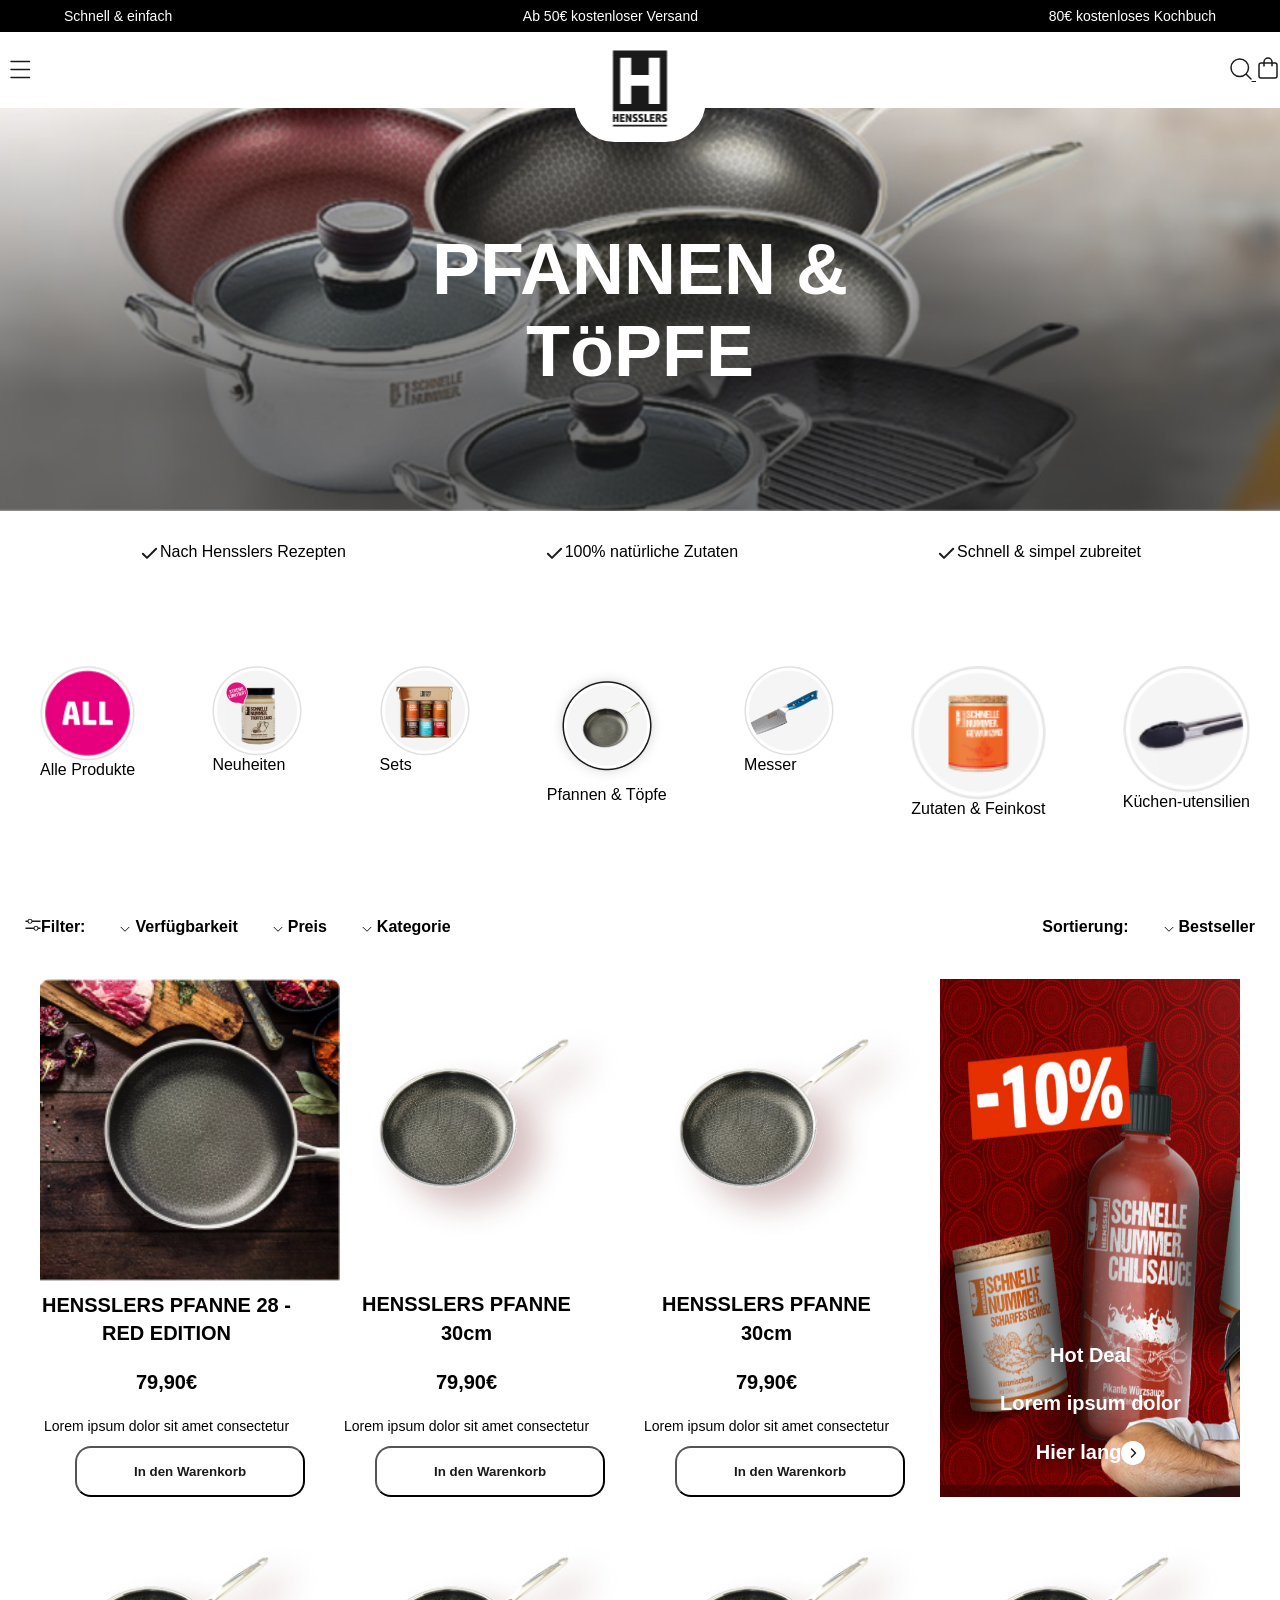
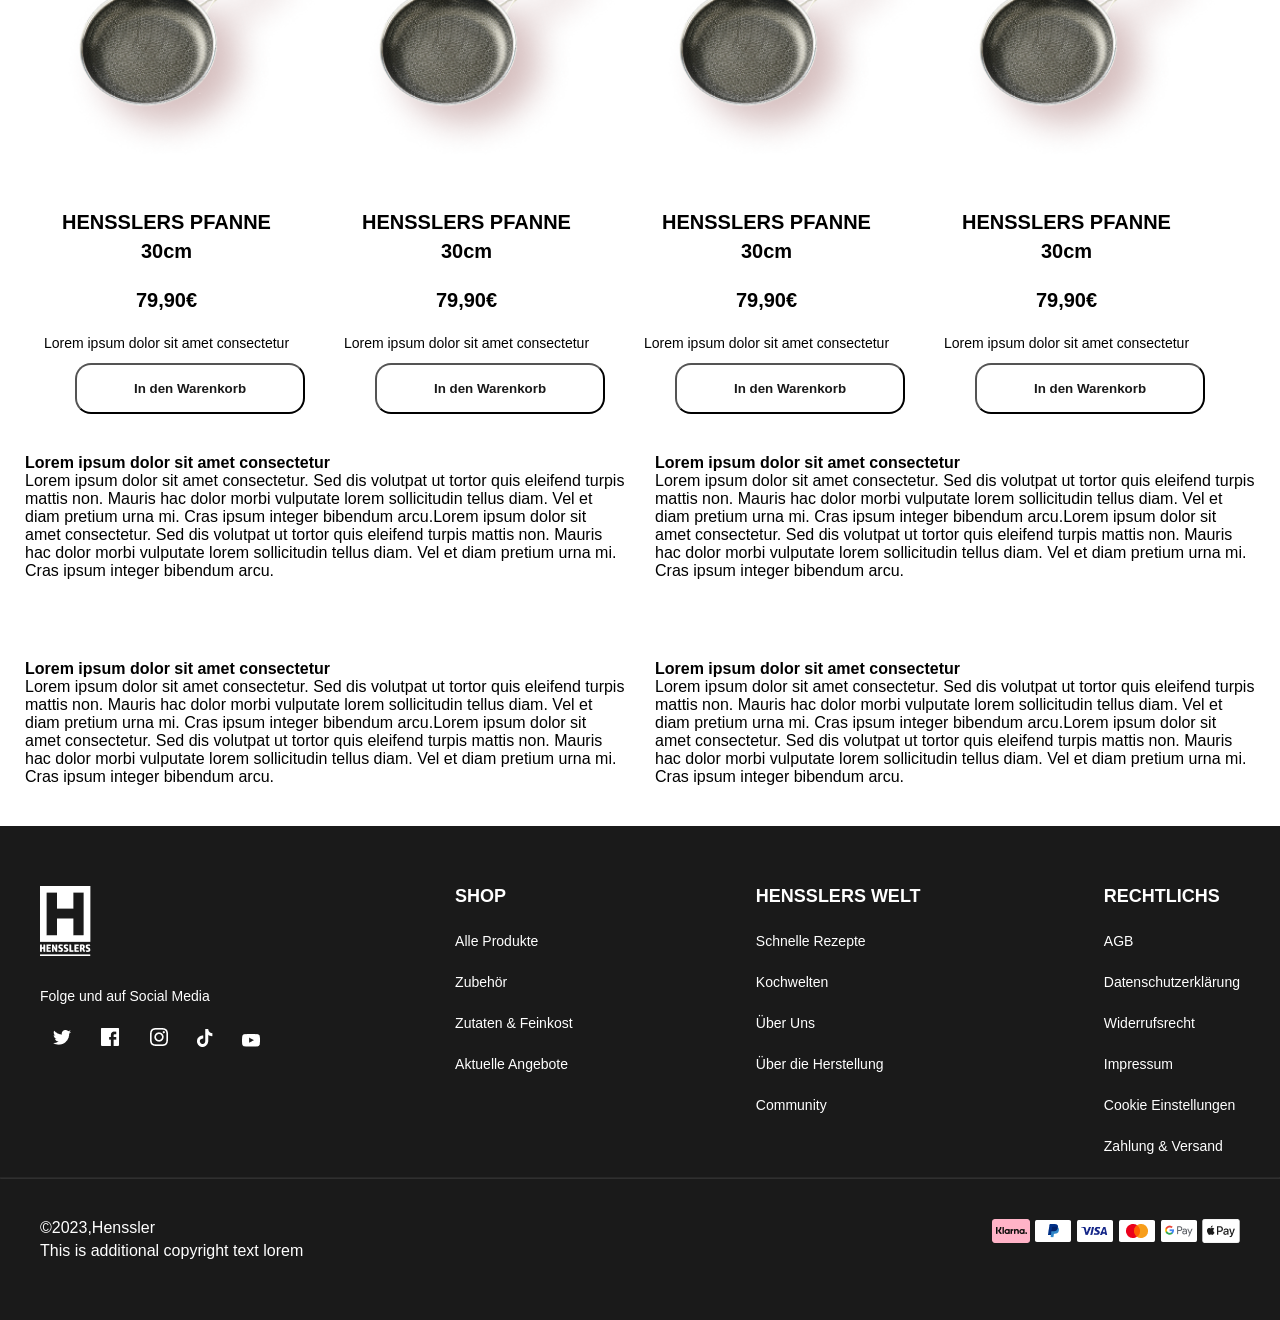
<file: index.html>
<html lang="en">
<head>
    <meta charset="UTF-8">
    <meta name="viewport" content="width=device-width, initial-scale=1.0">
    <title>German shop 2
    </title>
    <link rel="stylesheet" href="style3.css"/>
</head>
<body>
    <div class="announcement">
        <div>Schnell & einfach</div>
        <div>Ab 50€ kostenloser Versand</div>
        <div>80€ kostenloses Kochbuch</div>
    </div>
    <header>
        <div class="menue">
            <svg width="40" height="40" viewBox="0 0 40 40" fill="none" xmlns="http://www.w3.org/2000/svg">
                <path fill-rule="evenodd" clip-rule="evenodd" d="M10.25 11.5C10.25 11.0858 10.5858 10.75 11 10.75H29.5C29.9142 10.75 30.25 11.0858 30.25 11.5C30.25 11.9142 29.9142 12.25 29.5 12.25H11C10.5858 12.25 10.25 11.9142 10.25 11.5ZM10.25 19.5C10.25 19.0858 10.5858 18.75 11 18.75H29.5C29.9142 18.75 30.25 19.0858 30.25 19.5C30.25 19.9142 29.9142 20.25 29.5 20.25H11C10.5858 20.25 10.25 19.9142 10.25 19.5ZM11 26.75C10.5858 26.75 10.25 27.0858 10.25 27.5C10.25 27.9142 10.5858 28.25 11 28.25H29.5C29.9142 28.25 30.25 27.9142 30.25 27.5C30.25 27.0858 29.9142 26.75 29.5 26.75H11Z" fill="#1A1A1A"/>
                </svg>                    
         </div>
         <div class="logo"><img src="./imgs/logo.png" alt="logo"></div>
         <div class="icons">
            <a href="#" class="icon">
                <svg width="22" height="22" viewBox="0 0 22 22" fill="none" xmlns="http://www.w3.org/2000/svg">
                    <path d="M16 16L21 21M18.5 9.75C18.5 14.5825 14.5825 18.5 9.75 18.5C4.91751 18.5 1 14.5825 1 9.75C1 4.91751 4.91751 1 9.75 1C14.5825 1 18.5 4.91751 18.5 9.75Z" stroke="#1A1A1A" stroke-width="1.5" stroke-linecap="round" stroke-linejoin="round"/>
                </svg>
            </a>
             <a href="#" class="icon"> <svg width="24" height="24" viewBox="0 0 24 24" fill="none" xmlns="http://www.w3.org/2000/svg">
                    <path d="M3 9C3 7.89543 3.89543 7 5 7H19C20.1046 7 21 7.89543 21 9V20C21 21.1046 20.1046 22 19 22H5C3.89543 22 3 21.1046 3 20V9Z" stroke="#1A1A1A" stroke-width="1.5" stroke-linecap="round" stroke-linejoin="round"/>
                    <path d="M8 10V6C8 3.79086 9.79086 2 12 2C14.2091 2 16 3.79086 16 6V9.6888" stroke="#1A1A1A" stroke-width="1.5" stroke-linecap="round" stroke-linejoin="round"/>
                    </svg>
                      </a>
         </div>
    </header>
     <div class="slider">
        <div class="container">
            <div class="slide">
                <h2>PFANNEN & TöPFE</h2>
            </div>
        </div>
        <div class="bar">
            <div>
                <svg width="21" height="21" viewBox="0 0 21 21" fill="none" xmlns="http://www.w3.org/2000/svg">
                    <path d="M17.1663 5.75L7.99967 14.9167L3.83301 10.75" stroke="#1A1A1A" stroke-width="2" stroke-linecap="round" stroke-linejoin="round"/>
                    </svg>                                 
               <p>Nach Hensslers Rezepten</p>
            </div>
            <div>
                <svg width="21" height="21" viewBox="0 0 21 21" fill="none" xmlns="http://www.w3.org/2000/svg">
                    <path d="M17.1663 5.75L7.99967 14.9167L3.83301 10.75" stroke="#1A1A1A" stroke-width="2" stroke-linecap="round" stroke-linejoin="round"/>
                    </svg>                    
               <p>100% natürliche Zutaten</p>
            </div>
            <div>
                <svg width="21" height="21" viewBox="0 0 21 21" fill="none" xmlns="http://www.w3.org/2000/svg">
                    <path d="M17.1663 5.75L7.99967 14.9167L3.83301 10.75" stroke="#1A1A1A" stroke-width="2" stroke-linecap="round" stroke-linejoin="round"/>
                    </svg>                                    
                <p>Schnell & simpel zubreitet</p>
            </div>
        </div>
        <div class="bar2">
            <div>
                <img src="./imgs/Group 2453.png" alt="">
                <p>Alle Produkte</p>
            </div>
            <div>
                <img src="./imgs/Group 2452.png" alt="">
                <p>Neuheiten</p>
            </div>
            <div>
                <img src="./imgs/set.png" alt="">
                <p>Sets</p>
            </div>
            <div>
                <img src="./imgs/Group 2450.png" alt="">
                <p>Pfannen & Töpfe</p>
            </div>
            <div>
                <img src="./imgs/Group 2454.png" alt="">
                <p>Messer</p>
            </div>
            <div>
                <img src="./imgs/Group 2455.png" alt="">
                <p>Zutaten & Feinkost</p>
            </div>
            <div>
                <img src="./imgs/Group 2456 (1).png" alt="">
                <p>Küchen-utensilien</p>
            </div>
        </div>
        <div class="bar3">
            <div class="filter">
                <div>
                    <svg width="16" height="13" viewBox="0 0 16 13" fill="none" xmlns="http://www.w3.org/2000/svg">
                        <path fill-rule="evenodd" clip-rule="evenodd" d="M7.38555 2.5C7.06699 1.48572 6.11941 0.75 5 0.75C3.88059 0.75 2.93302 1.48572 2.61445 2.5H1C0.585788 2.5 0.25 2.83579 0.25 3.25C0.25 3.66421 0.585788 4 1 4H2.61445C2.93302 5.01428 3.88059 5.75 5 5.75C6.11941 5.75 7.06699 5.01428 7.38555 4H15C15.4142 4 15.75 3.66421 15.75 3.25C15.75 2.83579 15.4142 2.5 15 2.5H7.38555ZM6.5 3.25C6.5 4.07843 5.82843 4.75 5 4.75C4.17157 4.75 3.5 4.07843 3.5 3.25C3.5 2.42157 4.17157 1.75 5 1.75C5.82843 1.75 6.5 2.42157 6.5 3.25ZM8.61445 9.5C8.93302 8.48572 9.88059 7.75 11 7.75C12.1194 7.75 13.067 8.48572 13.3856 9.5H15C15.4142 9.5 15.75 9.83579 15.75 10.25C15.75 10.6642 15.4142 11 15 11H13.3856C13.067 12.0143 12.1194 12.75 11 12.75C9.88059 12.75 8.93302 12.0143 8.61445 11H1C0.585788 11 0.25 10.6642 0.25 10.25C0.25 9.83579 0.585788 9.5 1 9.5H8.61445ZM9.5 10.25C9.5 11.0784 10.1716 11.75 11 11.75C11.8284 11.75 12.5 11.0784 12.5 10.25C12.5 9.42157 11.8284 8.75 11 8.75C10.1716 8.75 9.5 9.42157 9.5 10.25Z" fill="#1A1A1A"/>
                        </svg>                        
                    <p>Filter:</p>
                </div>
                <div>
                    <svg width="20" height="21" viewBox="0 0 20 21" fill="none" xmlns="http://www.w3.org/2000/svg">
                        <path d="M6 9.25L10 13.25L14 9.25" stroke="#1A1A1A" stroke-linecap="round" stroke-linejoin="round"/>
                        </svg>
                    <p>Verfügbarkeit</p>
                </div>
                <div>
                    <svg width="20" height="21" viewBox="0 0 20 21" fill="none" xmlns="http://www.w3.org/2000/svg">
                        <path d="M6 9.25L10 13.25L14 9.25" stroke="#1A1A1A" stroke-linecap="round" stroke-linejoin="round"/>
                        </svg>   
                    <p>Preis</p>
                </div>
                <div>
                    <svg width="20" height="21" viewBox="0 0 20 21" fill="none" xmlns="http://www.w3.org/2000/svg">
                        <path d="M6 9.25L10 13.25L14 9.25" stroke="#1A1A1A" stroke-linecap="round" stroke-linejoin="round"/>
                        </svg>                        
                    <p>Kategorie</p>
                </div>
            </div>
            <div class="sorteirung">
                <div>
                    <p>Sortierung:</p>
                </div>
                <div>
                    <svg width="20" height="21" viewBox="0 0 20 21" fill="none" xmlns="http://www.w3.org/2000/svg">
                        <path d="M6 9.25L10 13.25L14 9.25" stroke="#1A1A1A" stroke-linecap="round" stroke-linejoin="round"/>
                        </svg> 
                    <p>Bestseller</p>
                </div>
            </div>
        </div>
        <div class="prouductscard1 page-width">
            <div>
                <img src="./imgs/pic1.png" alt="">
                <p>HENSSLERS PFANNE 28 - RED EDITION</p>
                <p>79,90€</p>
                <p>Lorem ipsum dolor sit amet consectetur</p>
                <button>In den Warenkorb</button>
            </div>
            <div>
                <img src="./imgs/pics.png" alt="">
                <p>HENSSLERS PFANNE 30cm</p>
                <p>79,90€</p>
                <p>Lorem ipsum dolor sit amet consectetur</p>
                <button>In den Warenkorb</button>
            </div>
            <div>
                <img src="./imgs/pics.png" alt="">
                <p>HENSSLERS PFANNE 30cm</p>
                <p>79,90€</p>
                <p>Lorem ipsum dolor sit amet consectetur</p>
                <button>In den Warenkorb</button>
            </div>
            <div class="four">
                <img src="./imgs/im.png" alt="">
                <div>
                    <p>Hot Deal</p>
                    <p>Lorem ipsum dolor </p>
                    <div class="icona">
                        <p>Hier lang</p>
                        <svg width="24" height="24" viewBox="0 0 24 24" fill="none" xmlns="http://www.w3.org/2000/svg">
                            <g clip-path="url(#clip0_4479_3)">
                            <path d="M12 24C18.6274 24 24 18.6274 24 12C24 5.37258 18.6274 0 12 0C5.37258 0 0 5.37258 0 12C0 18.6274 5.37258 24 12 24Z" fill="white"></path>
                            <path d="M10.5 16L14.5 12L10.5 8" stroke="#1A1A1A" stroke-width="1.5" stroke-linecap="round" stroke-linejoin="round"></path>
                            </g>
                            <defs>
                            <clipPath id="clip0_4479_3">
                            <rect width="24" height="24" fill="white"></rect>
                            </clipPath>
                            </defs>
                        </svg>  
                    </div>
                </div>          
            </div>
        </div>
        <div class="prouductscard2 page-width">
            <div>
                <img src="./imgs/pics.png" alt="">
                <p>HENSSLERS PFANNE 30cm</p>
                <p>79,90€</p>
                <p>Lorem ipsum dolor sit amet consectetur</p>
                <button>In den Warenkorb</button>   
            </div>
            <div>
                <img src="./imgs/pics.png" alt="">
                <p>HENSSLERS PFANNE 30cm</p>
                <p>79,90€</p>
                <p>Lorem ipsum dolor sit amet consectetur</p>
                <button>In den Warenkorb</button>
            </div>
            <div>
                <img src="./imgs/pics.png" alt="">
                <p>HENSSLERS PFANNE 30cm</p>
                <p>79,90€</p>
                <p>Lorem ipsum dolor sit amet consectetur</p>
                <button>In den Warenkorb</button>
            </div>
            <div>
                <img src="./imgs/pics.png" alt="">
                <p>HENSSLERS PFANNE 30cm</p>
                <p>79,90€</p>
                <p>Lorem ipsum dolor sit amet consectetur</p>
                <button>In den Warenkorb</button>
            </div>
        </div>
        <div class="upp">
            <div class="left">
                <h4>Lorem ipsum dolor sit amet consectetur</h4>
                <p>Lorem ipsum dolor sit amet consectetur. Sed dis volutpat ut tortor quis eleifend turpis mattis non. Mauris hac dolor morbi vulputate lorem sollicitudin tellus diam. Vel et diam pretium urna mi. Cras ipsum integer bibendum arcu.Lorem ipsum dolor sit amet consectetur. Sed dis volutpat ut tortor quis eleifend turpis mattis non. Mauris hac dolor morbi vulputate lorem sollicitudin tellus diam. Vel et diam pretium urna mi. Cras ipsum integer bibendum arcu.
                </p>
            </div>
            <div class="right">
                <h4>Lorem ipsum dolor sit amet consectetur</h4>
                <p>Lorem ipsum dolor sit amet consectetur. Sed dis volutpat ut tortor quis eleifend turpis mattis non. Mauris hac dolor morbi vulputate lorem sollicitudin tellus diam. Vel et diam pretium urna mi. Cras ipsum integer bibendum arcu.Lorem ipsum dolor sit amet consectetur. Sed dis volutpat ut tortor quis eleifend turpis mattis non. Mauris hac dolor morbi vulputate lorem sollicitudin tellus diam. Vel et diam pretium urna mi. Cras ipsum integer bibendum arcu.</p>
            </div>
        </div>
        <div class="downn">
            <div class="left">
                <h4>Lorem ipsum dolor sit amet consectetur</h4>
                <p>Lorem ipsum dolor sit amet consectetur. Sed dis volutpat ut tortor quis eleifend turpis mattis non. Mauris hac dolor morbi vulputate lorem sollicitudin tellus diam. Vel et diam pretium urna mi. Cras ipsum integer bibendum arcu.Lorem ipsum dolor sit amet consectetur. Sed dis volutpat ut tortor quis eleifend turpis mattis non. Mauris hac dolor morbi vulputate lorem sollicitudin tellus diam. Vel et diam pretium urna mi. Cras ipsum integer bibendum arcu.</p>
            </div>
            <div class="right">
                <h4>Lorem ipsum dolor sit amet consectetur</h4>
                <p>Lorem ipsum dolor sit amet consectetur. Sed dis volutpat ut tortor quis eleifend turpis mattis non. Mauris hac dolor morbi vulputate lorem sollicitudin tellus diam. Vel et diam pretium urna mi. Cras ipsum integer bibendum arcu.Lorem ipsum dolor sit amet consectetur. Sed dis volutpat ut tortor quis eleifend turpis mattis non. Mauris hac dolor morbi vulputate lorem sollicitudin tellus diam. Vel et diam pretium urna mi. Cras ipsum integer bibendum arcu.</p>
            </div>
        </div>
        <footer class="footer">
            <div class="up page-width">
                <div>
                    <img src="./imgs/foot.png" alt="">
                    <p>Folge und auf Social Media</p>
                    <a href="#"><img src="./imgs/twitter.png" alt=""></a>
                    <a href="#"><img src="./imgs/facebook.png" alt=""></a>
                    <a href="#"><img src="./imgs/instagram.png" alt=""></a>
                    <a href="#"><img src="./imgs/tiktok.png" alt=""></a>
                    <a href="#"><img src="./imgs/youtube.png" alt=""></a>
                </div>
                <div>
                    <h2>SHOP</h2>
                    <p>Alle Produkte</p>
                    <p>Zubehör</p>
                    <p>Zutaten & Feinkost</p>
                    <p>Aktuelle Angebote</p>
                </div>
                <div>
                    <h2>HENSSLERS WELT</h2>
                    <p>Schnelle Rezepte</p>
                    <p>Kochwelten</p>
                    <p>Über Uns</p>
                    <p>Über die Herstellung</p>
                    <p>Community</p>
                </div>
                <div>
                    <h2>RECHTLICHS</h2>
                    <p>AGB</p>
                    <p>Datenschutzerklärung</p>
                    <p>Widerrufsrecht</p>
                    <p>Impressum</p>
                    <p>Cookie Einstellungen</p>
                    <P>Zahlung & Versand</P>
                </div>
            </div>
            <hr>
            <div class="down page-width">
                <div>
                    <div>
                        <p>&copy;2023,Henssler<b><a href="#" target="_blank"></a></b></p>
                        <SPan> This is additional copyright text lorem</SPan ipsum >
                    </div>
                    <div>
                        <img src="./imgs/Payment.png" alt="">
                    </div>    
                </div>
            </div>
        </footer> 
</body>
</html>
</file>
<file: style3.css>
*{
    padding: 0px;
    margin: 0px;
   font-family: sans-serif;
}
@font-face{
    font-family: "Simplified";
    src: url("fonts/Simplified.eot");
    src: url("fonts/Simplified.eot?#iefix")format("embedded-opentype"),
        url("fonts/Simplified.woff")format("woff"),
        url("fonts/Simplified.woff2")format("woff2"),
        url("fonts/Simplified.ttf")format("truetype"),
        url("fonts/Simplified.svg#Simplified")format("svg");
    font-weight:normal;
    font-style:normal;
    font-display:swap;
}

.page-width {
    max-width: 1200px;
    margin: auto;
}

.announcement {
    display: flex;
    flex-direction: row;
    justify-content: space-between;
    background-color: black;
    color: #fff;
    font-size: 14px;
    padding:8px 64px ;
    font-family: Arial;
}

header {
    background-color: #fff;
    height: 76px;
    display: flex;
    flex-direction: row;
    justify-content: space-between;
    align-items: center;
    position: relative;
}
  
  .logo {
      padding: 10px 38px 18px 38px;
      background-color: #fff;
      border-radius: 0 0 40px 40px;
      height: 74px;
      position: absolute;
      left: 50%;
      top: 11%;
      transform: translateX(-50%);
  }

  .slider .container {
    background-image: url(./imgs/Rectangle\ 278.png);
    background-size: cover;
    display: flex;
    justify-content: center;
    align-items: center;
    width: 100%;
    height: 403px;
    text-align: center;
  }
 
  .slider .container .slide {
    max-width: 554px;
    text-align: center;
}


.slider .container .slide h2 {
    font-size: 72px;
    color: #fff;
    text-align: center;
    font-weight: 700;
}

.bar {
background-color: #fff;
display: flex;
justify-content: space-around;
padding: 32px 40px 32px 40px;
}

.bar > div {
    display: flex;
    flex-direction: row;
}

.bar2 {
background-color: #fff;
display: flex;
margin: 20px 10px 10px 20px;
padding: 30px 0 30px 0;
justify-content: space-between;
}

.bar2 > div {
    display: flex;
    flex-direction: column;
    padding: 20px;
}

.bar3{
    display: flex;
    background-color: #fff;
    padding: 20px 10px 20px 10px;
    justify-content: space-between;
    flex-direction: row;
    align-items: center;
}

.bar3 .filter {
    display: flex;
    flex-direction: row;
    justify-content: space-between;
}

.bar3 .filter > div {
    display: flex;
    flex-direction: row;
    padding: 20px 10px 20px 10px;
    margin-right: 5px;
    margin-left: 5px;
    font-weight: 700;
}

.bar3 .sorteirung {
    display: flex;
    flex-direction: row;
    justify-content: space-between;
}

.bar3 .sorteirung > div {
    display: flex;
    flex-direction: row;
    padding: 20px 10px 20px 10px;
    margin-right: 5px;
    margin-left: 5px;
    font-weight: 700;
}

.prouductscard1 {
    display: flex;
    flex-direction: row;
    overflow: hidden;
}

.prouductscard1 > div {
    background-color: #fff;
    display: flex;
    flex-direction: column;
    text-align: center;
    width: 25%;
    position: relative;
}

.prouductscard1 > div p {
    font-size: 20px;
    font-weight: 700;
    line-height: 28.8px;
    max-width: 253px;
    text-align: center;
    padding: 10px 0 10px 0;
    display: flex;
    flex-wrap: wrap;
    align-content: center;
    justify-content: center;
    align-items: center;
}

.prouductscard1 > div p:nth-child(4){
    font-weight: 400;
    font-size: 14px;
    line-height: 18.9px;
}

.prouductscard1 > div button {
    color: #1A1A1A;
    background-color: #fff;
    padding: 16px 32px 16px 32px;
    border-radius: 16px;
    font-weight: 700;
    margin-left: 35px;
    margin-right: 35px;
}

.prouductscard1 .four > div{
    position: absolute;
    bottom: 20px;
    left: 20%;
}

.prouductscard1 .four .icona {
    display: flex;
    align-items: center;
    justify-content: center;
}

.prouductscard1 .four img{
    width: auto;
    height: 100%;
}

.prouductscard1 .four p:nth-child(3) {
    font-weight: 400;
    font-size: 16px;
    line-height: 18.9px;
    color: #fff;
}

.prouductscard1 .four:nth-child(4) {
    font-weight: 400;
    font-size: 14px;
    line-height: 18.9px;
    color: #fff;
}

.prouductscard2 {
    display: flex;
    flex-direction: row;
    overflow: hidden;
}

.prouductscard2 > div {
    background-color: #fff;
    display: flex;
    flex-direction: column;
    text-align: center;
    width: 25%;
}

.prouductscard2 > div p {
    font-size: 20px;
    font-weight: 700;
    line-height: 28.8px;
    max-width: 253px;
    text-align: center;
    padding: 10px 0 10px 0;
    display: flex;
    flex-wrap: wrap;
    align-content: center;
    justify-content: center;
    align-items: center;
}

.prouductscard2 > div button {
    color: #1A1A1A;
    background-color: #fff;
    padding: 16px 32px 16px 32px;
    border-radius: 16px;
    font-weight: 700;
    margin-left: 35px;
    margin-right: 35px;
}

.prouductscard2 > div p:nth-child(4){
    font-weight: 400;
    font-size: 14px;
    line-height: 18.9px;
}

.upp{
    display: flex;
    background-color: #fff;
    padding: 20px 10px 20px 10px;
    justify-content: space-between;
    flex-direction: row;
    align-items: center;
}

.upp > div {
    display: flex;
    flex-direction: column;
    padding: 20px 10px 20px 10px;
    margin-right: 5px;
    margin-left: 5px;
}

.downn{
    display: flex;
    background-color: #fff;
    padding: 20px 10px 20px 10px;
    justify-content: space-between;
    flex-direction: row;
    align-items: center;
}

.downn > div {
    display: flex;
    flex-direction: column;
    padding: 20px 10px 20px 10px;
    margin-right: 5px;
    margin-left: 5px;
}

.footer {
    background-color: #1A1A1A;
    color: #fff;
    padding: 60px 0 60px 0;
}

.footer .up {
    display: flex;
    flex-direction: row;
    justify-content: space-between;
}

.footer .up img {
    margin-bottom: 30px;
}

.footer .up p {
    margin-bottom: 20px;
}

.footer .up > div h2 {
    font-weight: 700;
    font-size: 18px;
    line-height: 21px;
    margin-bottom: 24px;
}

.footer .up > div p {
    font-weight: 400;
    font-size: 14px;
    line-height: 21px;
}

.footer .up a {
    margin: 0 12px 0 12px;
}

.footer hr {
    opacity:10% ;
}

.footer .down > div {
    padding: 40px 0 0 0;
    display: flex;
    flex-direction: row;
    justify-content: space-between;
}

.footer .down > div p {
    margin-bottom: 5px;
}
</file>
